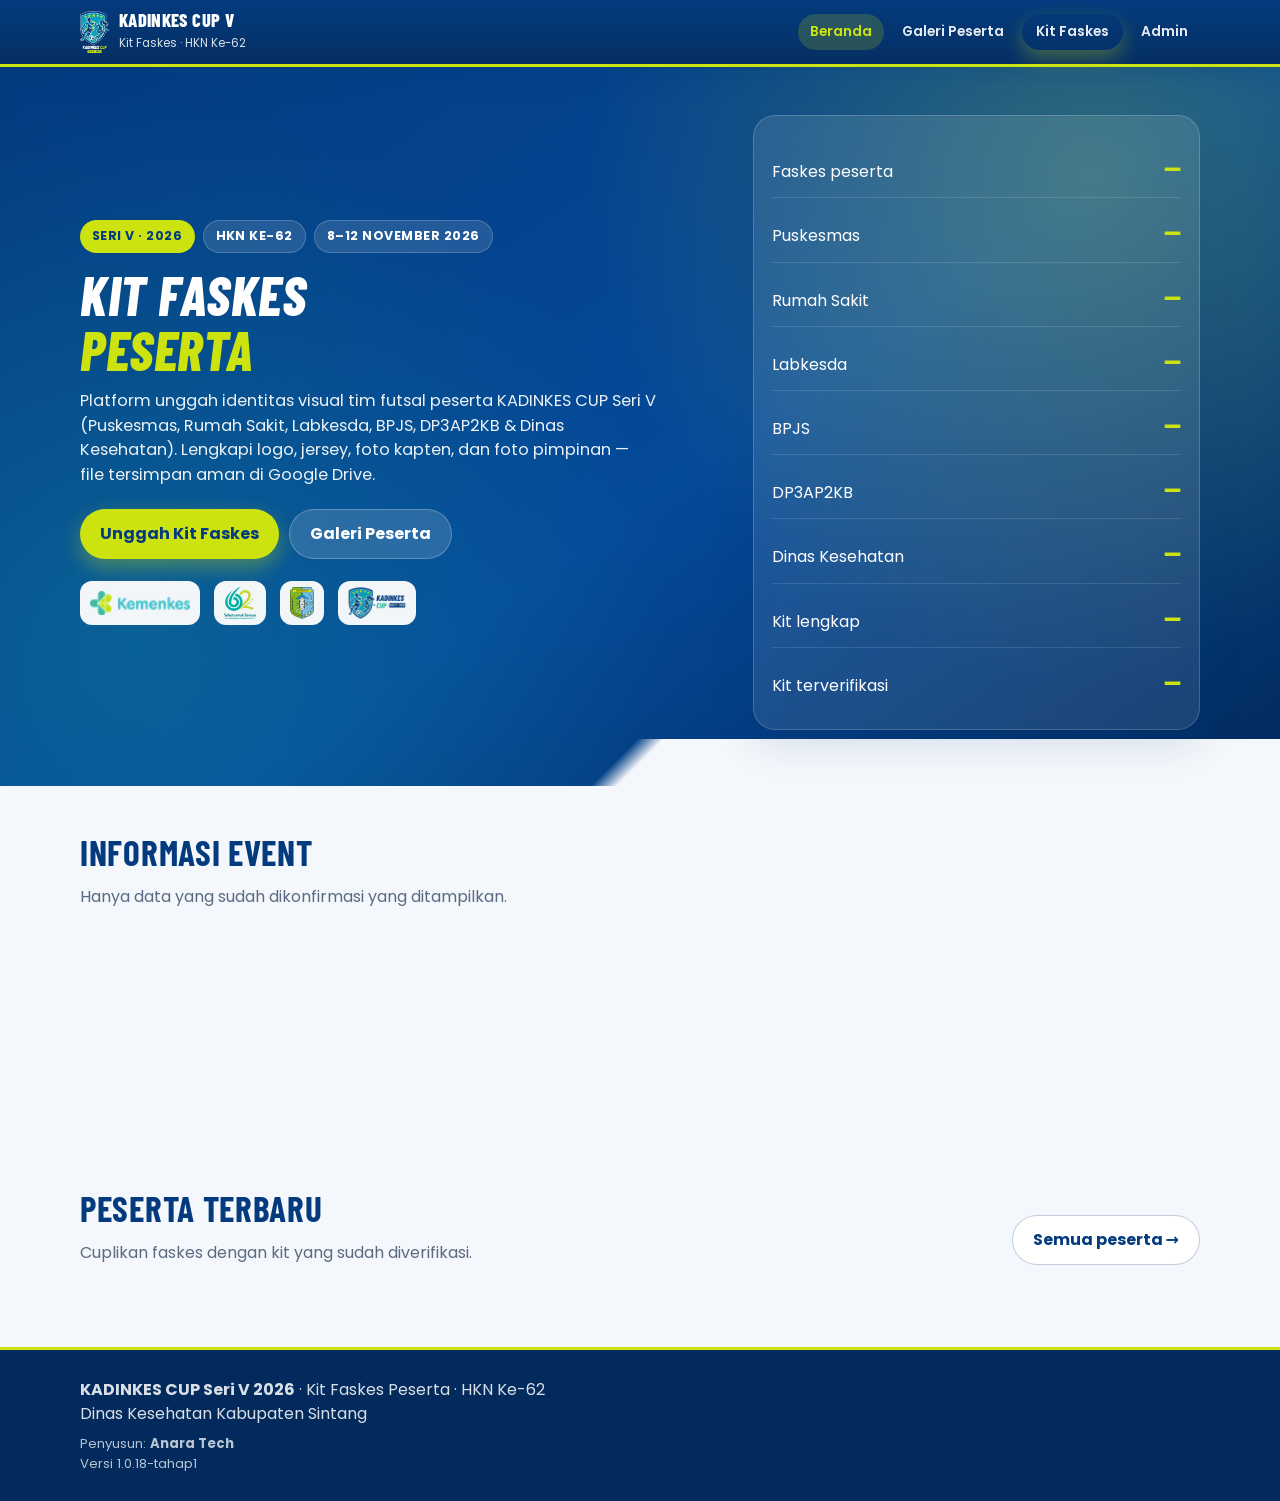
<file: index.html>
<!doctype html>
<html lang="id">
<head>
<meta charset="utf-8">
<meta name="viewport" content="width=device-width,initial-scale=1,viewport-fit=cover">
<meta name="theme-color" content="#033B7E">
<meta http-equiv="Cache-Control" content="no-cache, no-store, must-revalidate">
<meta http-equiv="Pragma" content="no-cache">
<meta http-equiv="Expires" content="0">
<meta name="description" content="Kit Faskes Peserta KADINKES CUP Seri V 2026 — unggah logo, jersey, foto kapten & multi kepala/pimpinan">
<title>Kit Faskes · KADINKES CUP Seri V 2026</title>
<link rel="preconnect" href="https://fonts.googleapis.com">
<link rel="preconnect" href="https://fonts.gstatic.com" crossorigin>
<link href="https://fonts.googleapis.com/css2?family=Barlow+Condensed:ital,wght@0,600;0,800;1,800&family=Poppins:wght@400;500;600;700&display=swap" rel="stylesheet">
<link rel="stylesheet" href="css/app.css?v=1.0.18">
<link rel="icon" href="icons/favicon.png" type="image/png">
<link rel="apple-touch-icon" href="icons/icon-192.png">
<link rel="manifest" href="manifest.webmanifest">
</head>
<body>
<div id="demoBanner" class="demo-banner" hidden>MODE DEMO / CONTOH — data tidak tersimpan ke server. Hubungkan API Apps Script untuk produksi.</div>

<header class="topbar">
  <div class="container topbar-inner">
    <a class="brand" href="#/" data-nav>
      <img src="assets/kc5_sm.png" alt="Logo KADINKES CUP">
      <div class="brand-text">
        <strong>KADINKES CUP V</strong>
        <span>Kit Faskes · HKN Ke-62</span>
      </div>
    </a>
    <button class="menu-toggle" id="menuToggle" type="button" aria-label="Menu">☰</button>
    <nav class="nav-links" id="navLinks">
      <a href="#/" data-nav>Beranda</a>
      <a href="#/galeri" data-nav>Galeri Peserta</a>
      <a href="#/kit" data-nav class="btn btn-primary" style="padding:8px 14px">Kit Faskes</a>
      <a href="admin.html">Admin</a>
    </nav>
  </div>
</header>

<main>
  <!-- BERANDA -->
  <section class="view active" id="view-home">
    <div class="hero">
      <div class="container hero-grid">
        <div>
          <div class="pill-row">
            <span class="pill">Seri V · 2026</span>
            <span class="pill ghost">HKN Ke-62</span>
            <span class="pill ghost" id="pillTanggal">8–12 November 2026</span>
          </div>
          <h1>Kit Faskes<br><em>Peserta</em></h1>
          <p class="lead" id="heroLead">
            Platform unggah identitas visual tim futsal peserta KADINKES CUP Seri V
            (Puskesmas, Rumah Sakit, Labkesda, BPJS, DP3AP2KB &amp; Dinas Kesehatan). Lengkapi logo, jersey, foto kapten,
            dan foto pimpinan — file tersimpan aman di Google Drive.
          </p>
          <div class="hero-actions">
            <a class="btn btn-primary" href="#/kit" data-nav>Unggah Kit Faskes</a>
            <a class="btn btn-secondary" href="#/galeri" data-nav>Galeri Peserta</a>
          </div>
          <div class="logo-strip" aria-label="Logo mitra">
            <img src="assets/kemenkes_sm.png" alt="Kemenkes">
            <img src="assets/hkn62_sm.png" alt="HKN Ke-62 — Sehat untuk Semua">
            <img src="assets/sintang_sm.png" alt="Pemda Sintang">
            <img src="assets/kc5_h_sm.png" alt="KADINKES CUP">
          </div>
        </div>
        <aside class="hero-card reveal in">
          <div class="stat"><span>Faskes peserta</span><b id="statTotal">—</b></div>
          <div class="stat"><span>Puskesmas</span><b id="statPk">—</b></div>
          <div class="stat"><span>Rumah Sakit</span><b id="statRs">—</b></div>
          <div class="stat"><span>Labkesda</span><b id="statLabkesda">—</b></div>
          <div class="stat"><span>BPJS</span><b id="statBpjs">—</b></div>
          <div class="stat"><span>DP3AP2KB</span><b id="statDp3">—</b></div>
          <div class="stat"><span>Dinas Kesehatan</span><b id="statDinkes">—</b></div>
          <div class="stat"><span>Kit lengkap</span><b id="statKit">—</b></div>
          <div class="stat"><span>Kit terverifikasi</span><b id="statOk">—</b></div>
        </aside>
      </div>
    </div>

    <section class="block">
      <div class="container">
        <div class="section-head">
          <h2>Informasi Event</h2>
          <p>Hanya data yang sudah dikonfirmasi yang ditampilkan.</p>
        </div>
        <div class="grid-3 stagger">
          <article class="feature reveal">
            <div class="ico">01</div>
            <h3>Tanggal</h3>
            <p id="infoTanggal"><strong>8–12 November 2026</strong><br>Jadwal pertandingan utama: 8 &amp; 9 November 2026.</p>
          </article>
          <article class="feature reveal">
            <div class="ico">02</div>
            <h3>Peserta</h3>
            <p>Tim futsal dari <strong>Puskesmas</strong>, <strong>Rumah Sakit</strong>, <strong>Labkesda</strong>, <strong>BPJS</strong>, <strong>DP3AP2KB</strong>, dan <strong>Dinas Kesehatan</strong> peserta KADINKES CUP.</p>
          </article>
          <article class="feature reveal">
            <div class="ico">03</div>
            <h3>Isi Kit Faskes</h3>
            <p>Wajib: logo tim, jersey utama, foto kapten, foto kepala/pimpinan (bisa lebih dari satu untuk tim gabungan). Opsional: jersey cadangan.</p>
          </article>
        </div>
      </div>
    </section>

    <section class="block" style="padding-top:0">
      <div class="container">
        <div class="section-head" style="display:flex;justify-content:space-between;align-items:end;gap:12px;flex-wrap:wrap">
          <div>
            <h2>Peserta Terbaru</h2>
            <p>Cuplikan faskes dengan kit yang sudah diverifikasi.</p>
          </div>
          <a class="btn btn-outline" href="#/galeri" data-nav>Semua peserta →</a>
        </div>
        <div class="grid-3 stagger" id="homeTeams"></div>
      </div>
    </section>
  </section>

  <!-- GALERI -->
  <section class="view" id="view-galeri">
    <section class="block">
      <div class="container">
        <div class="section-head">
          <h2>Galeri Peserta</h2>
          <p>Cari faskes dan lihat kelengkapan kit.</p>
        </div>
        <div class="form-card" style="margin-bottom:16px">
          <div class="form-grid">
            <label class="field">Cari nama tim / instansi
              <input type="text" id="qSearch" placeholder="Ketik untuk mencari…">
            </label>
            <label class="field">Jenis instansi
              <select id="qJenis">
                <option value="">Semua</option>
                <option value="Puskesmas">Puskesmas</option>
                <option value="RS">Rumah Sakit</option>
                <option value="Labkesda">Labkesda</option>
                <option value="BPJS">BPJS</option>
                <option value="DP3AP2KB">DP3AP2KB</option>
                <option value="Dinkes">Dinas Kesehatan</option>
              </select>
            </label>
            <label class="field">Kategori tim
              <select id="qKategori">
                <option value="">Semua</option>
                <option value="Putra">Putra</option>
                <option value="Putri">Putri</option>
                <option value="__empty">Belum diisi</option>
              </select>
            </label>
          </div>
        </div>
        <div class="grid-3 stagger" id="galeriTeams"></div>
        <div class="empty" id="galeriEmpty" hidden>Belum ada peserta yang cocok.</div>
      </div>
    </section>
  </section>

  <!-- DETAIL -->
  <section class="view" id="view-detail">
    <section class="block">
      <div class="container" id="detailBox">
        <div class="empty">Memuat detail kit…</div>
      </div>
    </section>
  </section>


  <!-- KIT FORM -->
  <section class="view" id="view-daftar">
    <section class="block">
      <div class="container" style="max-width:min(860px,100%)">
        <div class="section-head">
          <h2>Formulir Kit Faskes</h2>
          <p>Unggah atau perbarui identitas visual tim. Foto dikompres di perangkat Anda sebelum dikirim.</p>
        </div>
        <div class="alert alert-info" id="daftarHint">
          Unggah kit baru, atau buka <strong>Galeri → Edit Kit</strong> untuk memperbarui data selama belum diverifikasi (tanpa data ganda).
        </div>
        <form class="form-card" id="formDaftar" novalidate>
          <input type="hidden" name="teamId" id="teamId" value="">
          <div class="form-grid">
            <label class="field">Jenis instansi *
              <select name="jenisInstansi" required>
                <option value="">— pilih —</option>
                <option value="Puskesmas">Puskesmas</option>
                <option value="RS">Rumah Sakit</option>
                <option value="Labkesda">Labkesda</option>
                <option value="BPJS">BPJS</option>
                <option value="DP3AP2KB">DP3AP2KB</option>
                <option value="Dinkes">Dinas Kesehatan</option>
              </select>
            </label>
            <label class="field">Nama instansi *
              <input type="text" name="namaInstansi" required maxlength="120" placeholder="UPTD Puskesmas / RSUD …">
            </label>
            <label class="field">Nama tim *
              <input type="text" name="namaTim" required maxlength="80" placeholder="Contoh: FC Nakes …">
            </label>
            <label class="field">Kategori tim *
              <select name="kategoriTim" id="kategoriTim" required>
                <option value="">— pilih —</option>
                <option value="Putra">Putra</option>
                <option value="Putri">Putri (Wanita)</option>
              </select>
              <span class="hint">Wajib. Tim putri pilih Putri.</span>
            </label>
            <label class="field">Nama kapten *
              <input type="text" name="namaKapten" required maxlength="80">
            </label>
            <label class="field">Nama kontak / manajer *
              <input type="text" name="kontakNama" required maxlength="80">
            </label>
            <label class="field">Nomor WA kontak *
              <input type="tel" name="kontakWA" required maxlength="20" placeholder="08xxxxxxxxxx">
              <span class="hint">Aktif untuk konfirmasi panitia</span>
            </label>
            <label class="field">Warna jersey utama
              <input type="text" name="warnaJersey" maxlength="60" placeholder="Navy & Lime">
            </label>
            <label class="field full">Catatan (opsional)
              <input type="text" name="catatan" maxlength="200" placeholder="Catatan tambahan — mis. keterangan tim putri, dll.">
              <span class="hint">Bukan pengganti Kategori Tim. Untuk catatan bebas (termasuk info tim putri).</span>
            </label>

            <div class="full kepala-section">
              <div class="kepala-head">
                <strong style="color:var(--navy)">Kepala / Pimpinan (bisa lebih dari satu)</strong>
                <span class="hint" style="display:block;margin-top:4px">Untuk tim gabungan, tambah pimpinan tiap faskes asal. Maksimal 5.</span>
              </div>
              <label class="check-row" style="margin:10px 0 8px">
                <input type="checkbox" name="timGabungan" id="chkTimGabungan" value="1">
                <span>Tim gabungan (lebih dari satu faskes/instansi)</span>
              </label>
              <label class="field full" id="anggotaWrap" hidden>
                Daftar faskes / instansi anggota *
                <textarea name="anggotaFaskes" id="anggotaFaskes" rows="2" maxlength="400" placeholder="Contoh: Puskesmas A, Puskesmas B, RS C"></textarea>
                <span class="hint">Tampil di kartu &amp; detail kit</span>
              </label>
              <div id="kepalaList" class="kepala-list" aria-live="polite"></div>
              <button type="button" class="btn btn-outline" id="btnAddKepala" style="margin-top:8px">+ Tambah Kepala/Pimpinan</button>
            </div>

            <div class="full"><strong style="color:var(--navy)">Unggah aset kit</strong>
              <span style="display:block;color:var(--muted);font-size:.82rem;font-weight:500">JPG/PNG/WebP · dikompres otomatis (maks ±1600px). Saat memperbarui, kosongkan file yang tidak diubah.</span>
            </div>

            <div class="upload" data-upload="fotoKapten">
              <img class="preview" alt="Preview kapten">
              <div class="lbl">📷 Foto Kapten *</div>
              <div class="name"></div>
              <input type="file" accept="image/jpeg,image/png,image/webp">
              <div class="progress"><i></i></div>
            </div>
            <div class="upload" data-upload="logo">
              <img class="preview" alt="Preview logo">
              <div class="lbl">🛡️ Logo Tim * (PNG transparan boleh)</div>
              <div class="name"></div>
              <input type="file" accept="image/jpeg,image/png,image/webp">
              <div class="progress"><i></i></div>
            </div>
            <div class="upload" data-upload="jerseyUtama">
              <img class="preview" alt="Preview jersey">
              <div class="lbl">👕 Foto / Desain Jersey Utama *</div>
              <div class="name"></div>
              <input type="file" accept="image/jpeg,image/png,image/webp">
              <div class="progress"><i></i></div>
            </div>
            <div class="upload" data-upload="jerseyCadangan">
              <img class="preview" alt="Preview jersey cadangan">
              <div class="lbl">👕 Jersey Cadangan (opsional)</div>
              <div class="name"></div>
              <input type="file" accept="image/jpeg,image/png,image/webp">
              <div class="progress"><i></i></div>
            </div>

          </div>

          <div id="formMsg" hidden></div>
          <div class="form-actions">
            <button type="submit" class="btn btn-navy" id="btnSubmit">Kirim Kit Faskes</button>
            <button type="reset" class="btn btn-outline" id="btnReset">Reset</button>
          </div>
        </form>
      </div>
    </section>
  </section>
</main>

<footer class="footer">
  <div class="container">
    <strong>KADINKES CUP Seri V 2026</strong> · Kit Faskes Peserta · HKN Ke-62<br>
    Dinas Kesehatan Kabupaten Sintang
    <div class="credits">
      Penyusun: <strong>Anara Tech</strong><br>
      Versi <span id="versiLabel">1.0.18</span>
    </div>
  </div>
</footer>

<script src="js/config.js?v=1.0.18"></script>
<script src="js/demo-data.js?v=1.0.17"></script>
<script src="js/api.js?v=1.0.17"></script>
<script src="js/lightbox.js?v=1.0.17"></script>
<script src="js/app.js?v=1.0.17"></script>
</body>
</html>
</file>
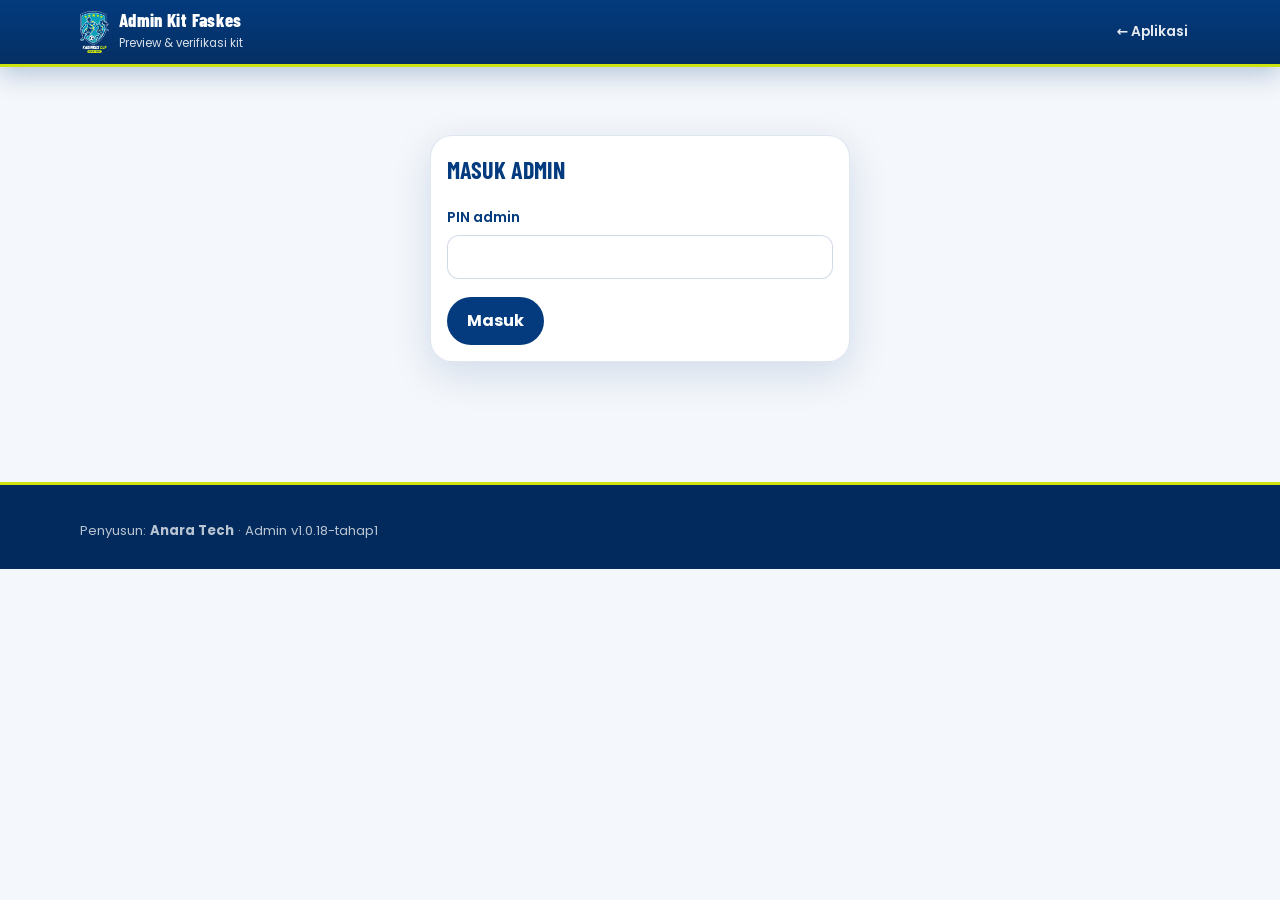
<file: admin.html>
<!doctype html>
<html lang="id">
<head>
<meta charset="utf-8">
<meta name="viewport" content="width=device-width,initial-scale=1,viewport-fit=cover">
<meta name="theme-color" content="#033B7E">
<meta http-equiv="Cache-Control" content="no-cache, no-store, must-revalidate">
<meta http-equiv="Pragma" content="no-cache">
<meta http-equiv="Expires" content="0">
<title>Admin Kit · KADINKES CUP V</title>
<link rel="preconnect" href="https://fonts.googleapis.com">
<link rel="preconnect" href="https://fonts.gstatic.com" crossorigin>
<link href="https://fonts.googleapis.com/css2?family=Barlow+Condensed:ital,wght@0,600;0,800;1,800&family=Poppins:wght@400;500;600;700&display=swap" rel="stylesheet">
<link rel="stylesheet" href="css/app.css?v=1.0.18">
<link rel="icon" href="icons/favicon.png" type="image/png">
</head>
<body>
<div id="demoBanner" class="demo-banner" hidden>MODE DEMO ADMIN — PIN: 1234 atau demo</div>
<header class="topbar">
  <div class="container topbar-inner">
    <a class="brand" href="index.html">
      <img src="assets/kc5_sm.png" alt="KC5">
      <div class="brand-text">
        <strong>Admin Kit Faskes</strong>
        <span>Preview &amp; verifikasi kit</span>
      </div>
    </a>
    <nav class="nav-links" style="display:flex">
      <a href="index.html">← Aplikasi</a>
      <button type="button" class="linkish" id="btnLogout" hidden>Keluar</button>
    </nav>
  </div>
</header>

<main class="admin-wrap">
  <div class="container" style="max-width:1100px">
    <section id="loginBox" class="form-card" style="max-width:420px;margin:40px auto">
      <h2 style="margin-top:0;color:var(--navy);font-family:var(--display);text-transform:uppercase">Masuk Admin</h2>
      <label class="field">PIN admin
        <input type="password" id="pinInput" maxlength="32" autocomplete="current-password">
      </label>
      <div id="loginMsg" hidden style="margin-top:10px"></div>
      <div class="form-actions">
        <button type="button" class="btn btn-navy" id="btnLogin">Masuk</button>
      </div>
    </section>

    <section id="adminPanel" hidden>
      <div class="section-head" style="display:flex;justify-content:space-between;gap:12px;flex-wrap:wrap;align-items:end">
        <div>
          <h2>Verifikasi Kit Faskes</h2>
          <p>Preview unggahan, unduh file, verifikasi / tolak / hapus (arsip).</p>
        </div>
        <div style="display:flex;gap:8px;flex-wrap:wrap">
          <button type="button" class="btn btn-outline" id="btnRefresh">Muat ulang</button>
          <button type="button" class="btn btn-outline" id="btnZipAll" title="ZIP semua tim yang tampil di filter">Unduh semua (ZIP)</button>
          <button type="button" class="btn btn-navy" id="btnPdfMajalah" title="Unduh PDF majalah Putra/Putri">Unduh PDF Majalah</button>
          <button type="button" class="btn btn-primary" id="btnExport">Ekspor CSV</button>
        </div>
      </div>
      <div class="admin-tabs" role="tablist" style="display:flex;gap:8px;flex-wrap:wrap;margin-bottom:12px">
        <button type="button" class="btn btn-navy" id="tabAktif" data-admin-tab="aktif" aria-selected="true">Tim Aktif</button>
        <button type="button" class="btn btn-outline" id="tabArsip" data-admin-tab="arsip" aria-selected="false">Arsip</button>
        <button type="button" class="btn btn-outline" id="tabKontrol" data-admin-tab="kontrol" aria-selected="false">Kontrol Jadwal</button>
      </div>
      <div class="form-card" id="adminFilters" style="margin-bottom:14px">
        <div class="form-grid">
          <label class="field">Cari
            <input type="text" id="fSearch" placeholder="Nama tim / instansi / kapten">
          </label>
          <label class="field">Jenis instansi
            <select id="fJenis">
              <option value="">Semua</option>
              <option value="Puskesmas">Puskesmas</option>
              <option value="RS">Rumah Sakit</option>
              <option value="Labkesda">Labkesda</option>
              <option value="BPJS">BPJS</option>
              <option value="DP3AP2KB">DP3AP2KB</option>
              <option value="Dinkes">Dinas Kesehatan</option>
            </select>
          </label>
          <label class="field">Status verifikasi
            <select id="fStatus">
              <option value="">Semua</option>
              <option value="pending">Menunggu</option>
              <option value="verified">Terverifikasi</option>
              <option value="rejected">Ditolak</option>
            </select>
          </label>
          <label class="field">Kelengkapan kit
            <select id="fKit">
              <option value="">Semua</option>
              <option value="lengkap">Kit lengkap</option>
              <option value="belum">Belum lengkap</option>
            </select>
          </label>
          <label class="field">Kategori tim
            <select id="fKategori">
              <option value="">Semua</option>
              <option value="Putra">Putra</option>
              <option value="Putri">Putri</option>
              <option value="__empty">Belum diisi</option>
            </select>
          </label>
        </div>
      </div>
      <div id="adminMsg" hidden></div>
      <div id="adminList" class="admin-list" aria-live="polite"></div>
      <div id="arsipList" class="admin-list" hidden aria-live="polite"></div>
      <!-- adminRows: kompatibilitas jika admin.js lama (cache) masih mencari #adminRows -->
      <div id="adminRows" hidden aria-hidden="true"></div>

      <section id="kontrolPanel" hidden>
        <div class="section-head">
          <h2>Kontrol Kit Sesuai Jadwal</h2>
          <p>Membandingkan tim pada jadwal yang disetujui dengan kit yang sudah masuk. Hanya baca: tidak mengubah, memverifikasi, menghapus, atau mengirim pesan. Putra dan Putri dipisah.</p>
        </div>
        <div class="form-card" style="margin-bottom:14px">
          <div class="form-grid">
            <label class="field">Cari
              <input type="search" id="kSearch" placeholder="Nama jadwal atau kit" autocomplete="off">
            </label>
            <label class="field">Kategori
              <select id="kGender">
                <option value="">Semua</option>
                <option value="Putra">Putra</option>
                <option value="Putri">Putri</option>
              </select>
            </label>
            <label class="field">Status kontrol
              <select id="kStatus">
                <option value="">Semua</option>
                <option value="belum-input">Belum input</option>
                <option value="sudah-input">Sudah input</option>
                <option value="belum-lengkap">Belum lengkap</option>
                <option value="lengkap">Lengkap</option>
                <option value="perlu-dicocokkan">Perlu dicocokkan</option>
                <option value="duplikat">Duplikat</option>
                <option value="verified">Verifikasi: terverifikasi</option>
                <option value="pending">Verifikasi: menunggu</option>
                <option value="rejected">Verifikasi: ditolak</option>
              </select>
            </label>
          </div>
        </div>
        <div class="kontrol-actions">
          <button type="button" class="btn btn-navy" id="btnLaporanPdf">Unduh PDF Laporan Kelengkapan Faskes</button>
          <button type="button" class="btn btn-outline" id="btnLaporanPdfFilter" hidden>Unduh PDF sesuai filter</button>
          <button type="button" class="btn btn-outline" id="btnKontrolCsv">Unduh CSV</button>
        </div>
        <p class="kontrol-meta">PDF utama dan CSV memakai seluruh roster sehingga tim yang belum input tidak tersembunyi. Filter hanya menyaring tabel. Laporan ini terpisah dari PDF Majalah.</p>
        <div id="kontrolMsg" hidden></div>
        <div id="kontrolBody" aria-live="polite"></div>
      </section>
    </section>
  </div>
</main>

<!-- Preview drawer/modal -->
<div id="previewModal" class="admin-modal" hidden>
  <div class="admin-modal-backdrop" data-close-preview></div>
  <div class="admin-modal-panel" role="dialog" aria-modal="true" aria-labelledby="previewTitle">
    <header class="admin-modal-head">
      <div>
        <h2 id="previewTitle">Preview Kit</h2>
        <div id="previewSub" class="admin-modal-sub"></div>
      </div>
      <button type="button" class="btn btn-outline" data-close-preview>Tutup</button>
    </header>
    <div id="previewBody" class="admin-modal-body"></div>
    <footer class="admin-modal-foot">
      <label class="field" style="flex:1;min-width:180px;margin:0">Catatan ke faskes (opsional)
        <input type="text" id="previewNote" maxlength="500" placeholder="Contoh: logo kurang jelas, unggah ulang">
      </label>
      <div class="admin-modal-actions">
        <button type="button" class="btn btn-primary" id="btnPreviewVerify">Verifikasi</button>
        <button type="button" class="btn btn-danger" id="btnPreviewReject">Tolak</button>
        <button type="button" class="btn btn-outline" id="btnPreviewPending">Tunda</button>
        <button type="button" class="btn btn-outline" id="btnPreviewEdit">Edit</button>
        <button type="button" class="btn btn-navy" id="btnPreviewZip">Unduh Semua Kit (ZIP)</button>
        <button type="button" class="btn btn-danger" id="btnPreviewHapus">Hapus</button>
      </div>
    </footer>
  </div>
</div>

<!-- Hapus confirm modal -->
<div id="hapusModal" class="admin-modal" hidden>
  <div class="admin-modal-backdrop" data-close-hapus></div>
  <div class="admin-modal-panel" role="dialog" aria-modal="true" aria-labelledby="hapusTitle" style="max-width:520px">
    <header class="admin-modal-head">
      <div>
        <h2 id="hapusTitle" style="color:var(--danger)">Hapus Tim?</h2>
        <div class="admin-modal-sub">Tim dipindah ke Arsip. Folder Drive masuk tempat sampah (±30 hari bisa dipulihkan). Tidak dihapus permanen.</div>
      </div>
      <button type="button" class="btn btn-outline" data-close-hapus>Batal</button>
    </header>
    <div class="admin-modal-body">
      <div class="alert alert-warn" id="hapusWarn">
        Ketik <strong>nama tim</strong> persis dan masukkan <strong>PIN admin</strong> untuk mengonfirmasi.
      </div>
      <p style="margin:0 0 10px">Nama tim yang harus diketik:</p>
      <p style="margin:0 0 14px;font-weight:800;color:var(--navy);font-size:1.05rem" id="hapusNamaTarget">—</p>
      <label class="field">Ketik nama tim *
        <input type="text" id="hapusNamaInput" maxlength="120" autocomplete="off" placeholder="Salin nama tim di atas">
      </label>
      <label class="field" style="margin-top:10px">PIN admin *
        <input type="password" id="hapusPinInput" maxlength="32" autocomplete="current-password">
      </label>
      <div id="hapusMsg" hidden style="margin-top:10px"></div>
    </div>
    <footer class="admin-modal-foot">
      <div class="admin-modal-actions">
        <button type="button" class="btn btn-outline" data-close-hapus>Batal</button>
        <button type="button" class="btn btn-danger" id="btnHapusConfirm">Ya, Hapus ke Arsip</button>
      </div>
    </footer>
  </div>
</div>


<!-- Admin Edit modal -->
<div id="editModal" class="admin-modal" hidden>
  <div class="admin-modal-backdrop" data-close-edit></div>
  <div class="admin-modal-panel admin-edit-panel" role="dialog" aria-modal="true" aria-labelledby="editTitle">
    <header class="admin-modal-head">
      <div>
        <h2 id="editTitle">Edit Kit</h2>
        <div id="editSub" class="admin-modal-sub">Perbarui data &amp; gambar. Tim terverifikasi tetap bisa diedit admin (status tidak berubah kecuali Anda ubah).</div>
      </div>
      <button type="button" class="btn btn-outline" data-close-edit>Tutup</button>
    </header>
    <div class="admin-modal-body">
      <form id="formAdminEdit" novalidate>
        <input type="hidden" id="aeId" value="">
        <div class="form-grid ae-grid">
          <label class="field">Jenis instansi *
            <select id="aeJenis" required>
              <option value="">— pilih —</option>
              <option value="Puskesmas">Puskesmas</option>
              <option value="RS">Rumah Sakit</option>
              <option value="Labkesda">Labkesda</option>
              <option value="BPJS">BPJS</option>
              <option value="DP3AP2KB">DP3AP2KB</option>
              <option value="Dinkes">Dinas Kesehatan</option>
            </select>
          </label>
          <label class="field">Nama instansi *
            <input type="text" id="aeNamaInstansi" required maxlength="120">
          </label>
          <label class="field">Nama tim *
            <input type="text" id="aeNamaTim" required maxlength="80">
          </label>
          <label class="field">Kategori tim *
            <select id="aeKategori" required>
              <option value="">— pilih —</option>
              <option value="Putra">Putra</option>
              <option value="Putri">Putri (Wanita)</option>
            </select>
          </label>
          <label class="field">Nama kapten *
            <input type="text" id="aeNamaKapten" required maxlength="80">
          </label>
          <label class="field">Warna jersey
            <input type="text" id="aeWarna" maxlength="60">
          </label>
          <label class="field">Nama kontak / manajer *
            <input type="text" id="aeKontakNama" required maxlength="80">
          </label>
          <label class="field">Nomor WA kontak *
            <input type="tel" id="aeKontakWA" required maxlength="20" placeholder="08xxxxxxxxxx">
          </label>
          <label class="field">Status kit
            <select id="aeStatus">
              <option value="pending">Menunggu</option>
              <option value="verified">Terverifikasi</option>
              <option value="rejected">Ditolak</option>
            </select>
            <span class="hint">Kosongkan perubahan = biarkan nilai terpilih. Default = status saat ini.</span>
          </label>
          <label class="field full">Catatan (publik/opsional)
            <input type="text" id="aeCatatan" maxlength="200">
          </label>
          <label class="field full">Catatan admin (internal)
            <input type="text" id="aeCatatanAdmin" maxlength="500" placeholder="Hanya terlihat di admin">
          </label>

          <div class="full kepala-section">
            <div class="kepala-head">
              <strong style="color:var(--navy)">Kepala / Pimpinan</strong>
              <span class="hint" style="display:block;margin-top:4px">Maksimal 5. Bisa tambah/hapus.</span>
            </div>
            <label class="check-row" style="margin:10px 0 8px">
              <input type="checkbox" id="aeTimGabungan" value="1">
              <span>Tim gabungan</span>
            </label>
            <label class="field full" id="aeAnggotaWrap" hidden>
              Daftar faskes / instansi anggota *
              <textarea id="aeAnggotaFaskes" rows="2" maxlength="400"></textarea>
            </label>
            <div id="aeKepalaList" class="kepala-list" aria-live="polite"></div>
            <button type="button" class="btn btn-outline" id="aeBtnAddKepala" style="margin-top:8px">+ Tambah Kepala/Pimpinan</button>
          </div>

          <div class="full"><strong style="color:var(--navy)">Gambar kit</strong>
            <span class="hint" style="display:block">Thumbnail saat ini · Ganti = pilih file baru (dikompres) · Hapus gambar untuk opsional</span>
          </div>
          <div class="ae-img-grid full" id="aeImgGrid">
            <!-- filled by JS: logo, kapten, jerseyUtama, jerseyCadangan + kepala -->
          </div>

          <label class="field">PIN admin *
            <input type="password" id="aePin" maxlength="32" autocomplete="current-password" required>
          </label>
        </div>
      </form>
      <div id="editMsg" hidden style="margin-top:12px"></div>
    </div>
    <footer class="admin-modal-foot">
      <div class="admin-modal-actions">
        <button type="button" class="btn btn-outline" data-close-edit>Batal</button>
        <button type="button" class="btn btn-primary" id="btnEditSave">Simpan perubahan</button>
      </div>
    </footer>
  </div>
</div>


<!-- PDF Majalah options -->
<div id="pdfModal" class="admin-modal" hidden>
  <div class="admin-modal-backdrop" data-close-pdf></div>
  <div class="admin-modal-panel" role="dialog" aria-modal="true" aria-labelledby="pdfTitle" style="max-width:520px">
    <header class="admin-modal-head">
      <div>
        <h2 id="pdfTitle">Unduh PDF Majalah</h2>
        <div class="admin-modal-sub">Layout A4 bergaya majalah — terpisah Putra &amp; Putri. Penyusun: Anara Tech.</div>
      </div>
      <button type="button" class="btn btn-outline" data-close-pdf>Tutup</button>
    </header>
    <div class="admin-modal-body">
      <label class="field">Kategori
        <select id="pdfKategori">
          <option value="Semua">Semua (Putra + Putri)</option>
          <option value="Putra">Putra saja</option>
          <option value="Putri">Putri saja</option>
        </select>
      </label>
      <label class="field" style="margin-top:10px">Status
        <select id="pdfStatus">
          <option value="aktif">Semua status aktif</option>
          <option value="verified">Terverifikasi saja</option>
        </select>
      </label>
      <label class="check-row" style="margin-top:12px">
        <input type="checkbox" id="pdfKontak">
        <span>Sertakan kontak (internal) — nama &amp; WA</span>
      </label>
      <div class="alert alert-warn" style="margin-top:12px">
        Nomor WA/kontak tidak disertakan secara default. Centang opsi di atas hanya untuk keperluan internal.
      </div>
      <div id="pdfProgressWrap" hidden style="margin-top:14px">
        <div style="display:flex;justify-content:space-between;gap:8px;font-size:.82rem;color:var(--muted);margin-bottom:6px">
          <span id="pdfProgressLabel">Menyiapkan…</span>
          <span id="pdfProgressPct">0%</span>
        </div>
        <div class="pdf-progress"><i id="pdfProgressBar"></i></div>
      </div>
      <div id="pdfMsg" hidden style="margin-top:10px"></div>
    </div>
    <footer class="admin-modal-foot">
      <div class="admin-modal-actions">
        <button type="button" class="btn btn-outline" data-close-pdf>Batal</button>
        <button type="button" class="btn btn-navy" id="btnPdfGo">Buat PDF</button>
      </div>
    </footer>
  </div>
</div>

<!-- Lightbox -->
<div id="lightbox" class="lightbox" hidden>
  <button type="button" class="lightbox-close" id="lightboxClose" aria-label="Tutup">×</button>
  <img id="lightboxImg" alt="Preview besar">
  <div class="lightbox-actions">
    <a id="lightboxDrive" class="btn btn-outline" target="_blank" rel="noopener">Buka di Drive</a>
    <button type="button" class="btn btn-navy" id="lightboxDl">Unduh</button>
  </div>
</div>

<footer class="footer">
  <div class="container credits">
    Penyusun: <strong>Anara Tech</strong> · Admin v<span id="adminVersi">1.0.18</span>
  </div>
</footer>

<script src="js/config.js?v=1.0.18"></script>
<script src="js/demo-data.js?v=1.0.18"></script>
<script src="js/api.js?v=1.0.18"></script>
<script src="assets/vendor/jszip.min.js?v=1.0.17"></script>
<script src="assets/vendor/jspdf.umd.min.js?v=1.0.17"></script>
<script src="js/magazine-pdf.js?v=1.0.17"></script>
<script src="js/schedule-roster.js?v=1.0.18"></script>
<script src="js/kit-kontrol.js?v=1.0.18"></script>
<script src="js/laporan-kelengkapan-pdf.js?v=1.0.18"></script>
<script src="js/admin.js?v=1.0.18"></script>
</body>
</html>
</file>
<file: css/app.css>
/* KADINKES CUP Seri V — Futsal Tim App
   Palet: navy #033B7E · lime #CCE310 · teal #1AA6A0 */
:root {
  --navy: #033B7E;
  --navy-2: #052f63;
  --navy-deep: #022a5c;
  --lime: #CCE310;
  --lime-2: #b8cd0e;
  --teal: #1AA6A0;
  --teal-hkn: #02B7A5;
  --white: #ffffff;
  --fog: #f4f7fb;
  --ink: #0f1b2d;
  --muted: #5b6b82;
  --line: rgba(3, 59, 126, 0.12);
  --card: #ffffff;
  --danger: #d64545;
  --ok: #1a9f6a;
  --warn: #d4a017;
  --radius: 18px;
  --shadow: 0 12px 40px rgba(3, 59, 126, 0.14);
  --font: 'Poppins', system-ui, -apple-system, Segoe UI, Roboto, sans-serif;
  --display: 'Barlow Condensed', 'Poppins', sans-serif;
  --safe-b: env(safe-area-inset-bottom, 0px);
  --nav-h: 64px;
}
*, *::before, *::after { box-sizing: border-box; }
html {
  scroll-behavior: smooth;
  max-width: 100%;
  overflow-x: clip;
}
body {
  margin: 0;
  font-family: var(--font);
  color: var(--ink);
  background: var(--fog);
  line-height: 1.5;
  -webkit-font-smoothing: antialiased;
  max-width: 100%;
  overflow-x: clip;
  width: 100%;
}
img { max-width: 100%; height: auto; display: block; }
a { color: var(--teal); text-decoration: none; }
button, input, select, textarea { font: inherit; max-width: 100%; }
.container {
  width: min(1120px, calc(100% - 24px));
  max-width: 100%;
  margin: 0 auto;
  padding-left: 0;
  padding-right: 0;
}
.container > * { max-width: 100%; }
main, .view, section.block { max-width: 100%; overflow-x: clip; }

/* Top bar */
.topbar {
  position: sticky; top: 0; z-index: 50;
  background: linear-gradient(180deg, var(--navy) 0%, var(--navy-2) 100%);
  color: var(--white);
  border-bottom: 3px solid var(--lime);
  box-shadow: 0 8px 24px rgba(3,59,126,.25);
}
.topbar-inner {
  display: flex; align-items: center; gap: 12px;
  padding: 10px 0; min-height: 64px;
}
.brand {
  display: flex; align-items: center; gap: 10px; flex: 1; min-width: 0;
  color: inherit; text-decoration: none;
}
.brand img { height: 42px; width: auto; }
.brand-text { min-width: 0; }
.brand-text strong {
  display: block; font-family: var(--display); font-size: 1.15rem;
  letter-spacing: .02em; font-weight: 800; line-height: 1.1;
  white-space: nowrap; overflow: hidden; text-overflow: ellipsis;
}
.brand-text span { font-size: .72rem; opacity: .85; }
.nav-links { display: flex; gap: 6px; flex-wrap: wrap; }
.nav-links a, .nav-links button.linkish {
  color: var(--white); background: transparent; border: 0;
  padding: 8px 12px; border-radius: 999px; cursor: pointer;
  font-weight: 600; font-size: .86rem; opacity: .9;
}
.nav-links a:hover, .nav-links a.active, .nav-links button.linkish:hover {
  background: rgba(204,227,16,.18); color: var(--lime); opacity: 1;
}
.menu-toggle {
  display: none; background: rgba(255,255,255,.1); border: 1px solid rgba(255,255,255,.2);
  color: #fff; border-radius: 12px; padding: 8px 12px; cursor: pointer;
}

/* Hero */
.hero {
  position: relative; overflow: hidden;
  background:
    radial-gradient(circle at 85% 15%, rgba(204,227,16,.22), transparent 40%),
    radial-gradient(circle at 10% 80%, rgba(26,166,160,.28), transparent 42%),
    linear-gradient(145deg, var(--navy) 0%, #044a9a 55%, var(--navy-deep) 100%);
  color: var(--white);
  padding: 48px 0 56px;
}
.hero::after {
  content: ''; position: absolute; left: 0; right: 0; bottom: -1px; height: 48px;
  background: linear-gradient(135deg, transparent 48%, var(--fog) 50%);
}
.hero-grid {
  display: grid; grid-template-columns: minmax(0, 1.3fr) minmax(0, .9fr); gap: 28px; align-items: center;
  position: relative; z-index: 1;
  max-width: 100%;
}
.pill-row { display: flex; flex-wrap: wrap; gap: 8px; margin-bottom: 14px; }
.pill {
  display: inline-flex; align-items: center; gap: 6px;
  background: var(--lime); color: var(--navy); font-weight: 700;
  font-size: .78rem; padding: 6px 12px; border-radius: 999px;
  text-transform: uppercase; letter-spacing: .04em;
}
.pill.ghost { background: rgba(255,255,255,.12); color: #fff; border: 1px solid rgba(255,255,255,.2); }
.hero h1 {
  font-family: var(--display); font-weight: 800; font-style: italic;
  font-size: clamp(2rem, 5vw, 3.4rem); line-height: 1.02; margin: 0 0 12px;
  text-transform: uppercase; letter-spacing: .01em;
}
.hero h1 em { color: var(--lime); font-style: italic; }
.hero p.lead { font-size: 1.02rem; opacity: .92; max-width: 36rem; margin: 0 0 22px; }
.hero-actions { display: flex; flex-wrap: wrap; gap: 10px; }
.hero-card {
  background: rgba(255,255,255,.1); backdrop-filter: blur(10px);
  border: 1px solid rgba(255,255,255,.18); border-radius: 22px;
  padding: 18px; box-shadow: var(--shadow);
}
.hero-card .stat {
  display: flex; justify-content: space-between; align-items: baseline;
  padding: 10px 0; border-bottom: 1px solid rgba(255,255,255,.12);
}
.hero-card .stat:last-child { border-bottom: 0; }
.hero-card .stat b { font-family: var(--display); font-size: 1.8rem; color: var(--lime); }
.logo-strip {
  display: flex; gap: 14px; align-items: center; justify-content: flex-start;
  margin-top: 22px; flex-wrap: wrap; opacity: .95;
}
.logo-strip img {
  height: 44px; width: auto; max-width: 120px;
  object-fit: contain; object-position: center;
  background: #fff; border-radius: 12px; padding: 6px 10px;
  box-sizing: border-box;
}

/* Buttons */
.btn {
  display: inline-flex; align-items: center; justify-content: center; gap: 8px;
  border: 0; border-radius: 999px; padding: 12px 20px; font-weight: 700;
  cursor: pointer; transition: transform .15s ease, box-shadow .15s ease, opacity .15s;
  text-decoration: none; position: relative;
}
.btn:active { transform: scale(.98); }
.btn-primary { background: var(--lime); color: var(--navy); box-shadow: 0 8px 20px rgba(204,227,16,.35); }
.btn-primary:hover { background: var(--lime-2); }
.btn-secondary { background: rgba(255,255,255,.14); color: #fff; border: 1px solid rgba(255,255,255,.25); }
.btn-navy { background: var(--navy); color: #fff; }
.btn-navy:hover { background: #044a9a; }
.btn-outline {
  background: #fff; color: var(--navy); border: 1.5px solid rgba(3,59,126,.25);
}
.btn-outline:hover { border-color: var(--navy); }
.btn-danger { background: var(--danger); color: #fff; }
.btn:disabled, .btn.is-busy { opacity: .7; cursor: wait; }
.btn-spin {
  width: 14px; height: 14px; border-radius: 50%;
  border: 2px solid currentColor; border-right-color: transparent;
  animation: spin .7s linear infinite; flex: 0 0 auto;
}
@keyframes spin { to { transform: rotate(360deg); } }

/* Sections */
section.block { padding: 40px 0; }
.section-head { margin-bottom: 22px; }
.section-head h2 {
  font-family: var(--display); font-size: clamp(1.6rem, 3vw, 2.2rem);
  margin: 0 0 6px; color: var(--navy); text-transform: uppercase; letter-spacing: .02em;
}
.section-head p { margin: 0; color: var(--muted); }

/* Cards / grid */
.grid-3 { display: grid; grid-template-columns: repeat(3, minmax(0, 1fr)); gap: 16px; }
.grid-2 { display: grid; grid-template-columns: repeat(2, minmax(0, 1fr)); gap: 16px; }
.card {
  background: var(--card); border-radius: var(--radius); box-shadow: var(--shadow);
  border: 1px solid var(--line); overflow: hidden;
  transition: transform .25s ease, box-shadow .25s ease;
  min-width: 0; max-width: 100%;
}
.card:hover { transform: translateY(-3px); box-shadow: 0 16px 44px rgba(3,59,126,.18); }
.team-card .cover {
  height: 120px; background:
    linear-gradient(135deg, var(--navy), var(--teal));
  position: relative; display: flex; align-items: flex-end; padding: 12px;
}
.team-card .logo-badge {
  position: absolute; left: 14px; bottom: -30px;
  width: 88px; height: 88px;
  border-radius: 20px;
  background: #fff;
  border: 3px solid #fff;
  box-shadow: var(--shadow);
  display: flex; align-items: center; justify-content: center;
  padding: 12px;
  overflow: hidden;
  box-sizing: border-box;
}
.team-card .logo-badge img,
.team-card .logo {
  width: 100%; height: 100%;
  max-width: 100%; max-height: 100%;
  object-fit: contain; object-position: center;
  display: block;
  background: transparent; border: 0; padding: 0; margin: 0;
  box-shadow: none; border-radius: 0;
  position: static;
}
.team-card .body { padding: 40px 16px 16px; }
.team-card h3 { margin: 0 0 4px; font-size: 1.05rem; color: var(--navy); }
.team-card .meta { color: var(--muted); font-size: .86rem; margin-bottom: 10px; }
.badge {
  display: inline-flex; align-items: center; gap: 4px;
  font-size: .72rem; font-weight: 700; padding: 4px 10px; border-radius: 999px;
  text-transform: uppercase; letter-spacing: .03em;
}
.badge-ok { background: rgba(26,159,106,.12); color: var(--ok); }
.badge-pending { background: rgba(212,160,23,.15); color: #9a7408; }
.badge-rs { background: rgba(26,166,160,.14); color: var(--teal); }
.badge-pk { background: rgba(3,59,126,.1); color: var(--navy); }
.badge-demo { background: rgba(214,69,69,.12); color: var(--danger); }
.team-mini {
  display: grid; grid-template-columns: 1fr 1fr; gap: 8px; margin-top: 12px;
}
.team-mini figure {
  margin: 0; background: var(--fog); border-radius: 12px; overflow: hidden;
  aspect-ratio: 1; display: flex; align-items: center; justify-content: center;
  border: 1px dashed var(--line); position: relative;
}
.team-mini img { width: 100%; height: 100%; object-fit: cover; }
.team-mini figcaption {
  position: absolute; left: 0; right: 0; bottom: 0;
  background: linear-gradient(transparent, rgba(0,0,0,.65));
  color: #fff; font-size: .68rem; font-weight: 600; padding: 12px 8px 6px;
}
.ph {
  color: var(--muted); font-size: .75rem; font-weight: 600; text-align: center; padding: 8px;
}

/* Reveal animation */
.reveal { opacity: 0; transform: translateY(18px); transition: opacity .55s ease, transform .55s ease; }
.reveal.in { opacity: 1; transform: none; }
.stagger > *:nth-child(1) { transition-delay: .05s; }
.stagger > *:nth-child(2) { transition-delay: .12s; }
.stagger > *:nth-child(3) { transition-delay: .18s; }
.stagger > *:nth-child(4) { transition-delay: .24s; }
.stagger > *:nth-child(5) { transition-delay: .3s; }
.stagger > *:nth-child(6) { transition-delay: .36s; }

/* Info / features */
.feature {
  padding: 18px; border-radius: var(--radius); background: #fff;
  border: 1px solid var(--line); box-shadow: var(--shadow); height: 100%;
}
.feature .ico {
  width: 42px; height: 42px; border-radius: 14px;
  background: linear-gradient(135deg, var(--lime), #e8f56a);
  color: var(--navy); display: grid; place-items: center;
  font-weight: 800; margin-bottom: 12px; font-family: var(--display); font-size: 1.2rem;
}
.feature h3 { margin: 0 0 6px; color: var(--navy); font-size: 1.05rem; }
.feature p { margin: 0; color: var(--muted); font-size: .92rem; }

/* Forms */
.form-card {
  background: #fff; border-radius: 22px; border: 1px solid var(--line);
  box-shadow: var(--shadow); padding: 16px;
  width: 100%; max-width: 100%;
  overflow-x: clip;
}
.form-grid {
  display: grid; grid-template-columns: minmax(0, 1fr) minmax(0, 1fr); gap: 14px;
  width: 100%; max-width: 100%;
}
.form-grid > * { min-width: 0; max-width: 100%; }
.form-grid .full { grid-column: 1 / -1; }
label.field {
  display: flex; flex-direction: column; gap: 6px;
  font-size: .86rem; font-weight: 600; color: var(--navy);
  min-width: 0; max-width: 100%; width: 100%;
}
label.field span.hint { font-weight: 500; color: var(--muted); font-size: .75rem; }
input[type=text], input[type=tel], input[type=number], input[type=password], select, textarea {
  border: 1.5px solid rgba(3,59,126,.18); border-radius: 12px; padding: 11px 12px;
  background: #fff; color: var(--ink); outline: none; transition: border-color .15s, box-shadow .15s;
  width: 100%; max-width: 100%; min-width: 0;
  display: block;
}
input:focus, select:focus, textarea:focus {
  border-color: var(--teal); box-shadow: 0 0 0 3px rgba(26,166,160,.18);
}
.upload {
  border: 1.5px dashed rgba(3,59,126,.28); border-radius: 14px; padding: 12px;
  background: var(--fog); text-align: center; cursor: pointer; position: relative;
  transition: border-color .15s, background .15s;
  width: 100%; max-width: 100%; min-width: 0;
  overflow: hidden;
}
.upload:hover, .upload.drag { border-color: var(--teal); background: rgba(26,166,160,.06); }
.upload input { position: absolute; inset: 0; opacity: 0; cursor: pointer; }
.upload .preview {
  width: 88px; height: 88px; margin: 0 auto 8px; border-radius: 16px; object-fit: cover;
  background: #fff; border: 2px solid #fff; box-shadow: 0 4px 14px rgba(0,0,0,.08);
  display: none;
}
.upload.has-file .preview { display: block; }
.upload .lbl {
  font-size: .84rem; color: var(--muted);
  overflow-wrap: anywhere; word-break: break-word; max-width: 100%;
}
.upload .name {
  font-size: .78rem; color: var(--navy); font-weight: 600; margin-top: 4px;
  overflow-wrap: anywhere; word-break: break-word; max-width: 100%;
}
.progress {
  height: 6px; background: rgba(3,59,126,.1); border-radius: 999px; overflow: hidden; margin-top: 10px; display: none;
}
.progress > i { display: block; height: 100%; width: 0; background: linear-gradient(90deg, var(--teal), var(--lime)); transition: width .25s; }
.progress.on { display: block; }
.form-actions { display: flex; flex-wrap: wrap; gap: 10px; margin-top: 18px; align-items: center; }
.alert {
  padding: 12px 14px; border-radius: 12px; font-size: .9rem; margin: 12px 0;
}
.alert-info { background: rgba(26,166,160,.1); color: #0d6e6a; border: 1px solid rgba(26,166,160,.25); }
.alert-warn { background: rgba(212,160,23,.12); color: #7a5c08; border: 1px solid rgba(212,160,23,.3); }
.alert-ok { background: rgba(26,159,106,.1); color: #0f6b45; border: 1px solid rgba(26,159,106,.25); }
.alert-err { background: rgba(214,69,69,.1); color: #9a2b2b; border: 1px solid rgba(214,69,69,.25); }

/* Players editor */
.players { display: flex; flex-direction: column; gap: 8px; width: 100%; max-width: 100%; min-width: 0; }
.player-row {
  display: grid;
  grid-template-columns: minmax(0, 2fr) minmax(0, 64px) minmax(0, 1.2fr) auto;
  gap: 8px; align-items: center;
  width: 100%; max-width: 100%;
}
.player-row > * { min-width: 0; max-width: 100%; }
.player-row button.x {
  background: rgba(214,69,69,.1); color: var(--danger); border: 0; border-radius: 10px;
  width: 36px; height: 36px; min-width: 36px; cursor: pointer; font-weight: 700;
  flex: 0 0 auto;
}

/* Detail */
.detail-hero {
  background: linear-gradient(135deg, var(--navy), #0556ad); color: #fff;
  border-radius: 22px; padding: 22px; display: grid; grid-template-columns: minmax(0, 108px) minmax(0, 1fr); gap: 18px;
  align-items: center; margin-bottom: 18px;
}
.detail-hero .logo-badge {
  width: 112px; height: 112px; border-radius: 24px;
  background: #fff; padding: 14px;
  display: flex; align-items: center; justify-content: center;
  box-sizing: border-box; overflow: hidden;
  flex: 0 0 auto;
}
.detail-hero .logo-badge img,
.detail-hero img.logo {
  width: 100%; height: 100%;
  max-width: 100%; max-height: 100%;
  object-fit: contain; object-position: center;
  display: block; background: transparent; padding: 0; border: 0;
}
.gallery-4 { display: grid; grid-template-columns: repeat(4, minmax(0, 1fr)); gap: 12px; }
.gallery-4 figure {
  margin: 0; background: #fff; border-radius: 16px; overflow: hidden; border: 1px solid var(--line);
  aspect-ratio: 1; display: flex; align-items: center; justify-content: center; position: relative;
}
.gallery-4 img { width: 100%; height: 100%; object-fit: cover; }
.gallery-4 figcaption {
  position: absolute; left: 0; right: 0; bottom: 0; padding: 10px 8px 6px;
  background: linear-gradient(transparent, rgba(0,0,0,.7)); color: #fff; font-size: .75rem; font-weight: 600;
}

/* Admin */
.admin-wrap { padding: 28px 0 60px; }
.table-wrap { overflow: auto; border-radius: 16px; border: 1px solid var(--line); background: #fff; }
table.data { width: 100%; border-collapse: collapse; min-width: 720px; }
table.data th, table.data td { padding: 12px 14px; text-align: left; border-bottom: 1px solid var(--line); font-size: .9rem; }
table.data th { background: var(--navy); color: #fff; font-weight: 600; position: sticky; top: 0; }
table.data tr:hover td { background: rgba(26,166,160,.05); }

/* Footer */
.footer {
  background: var(--navy-deep); color: rgba(255,255,255,.85); padding: 28px 0 calc(28px + var(--safe-b));
  margin-top: 20px; border-top: 3px solid var(--lime);
}
.footer a { color: var(--lime); }
.footer .credits { font-size: .82rem; opacity: .85; margin-top: 8px; overflow-wrap: anywhere; }
.footer { max-width: 100%; overflow-x: clip; }
.demo-banner {
  background: linear-gradient(90deg, #9a2b2b, #d64545); color: #fff;
  text-align: center; padding: 8px 12px; font-size: .78rem; font-weight: 600;
  overflow-wrap: anywhere; word-break: break-word; max-width: 100%;
}

/* Views */
.view { display: none; animation: fade .35s ease; }
.view.active { display: block; }
@keyframes fade { from { opacity: 0; transform: translateY(6px); } to { opacity: 1; transform: none; } }

.empty {
  text-align: center; padding: 40px 16px; color: var(--muted);
  background: #fff; border-radius: var(--radius); border: 1px dashed var(--line);
}

/* Responsive */
@media (max-width: 900px) {
  .hero-grid, .grid-3, .gallery-4 { grid-template-columns: 1fr 1fr; }
  .form-grid { grid-template-columns: minmax(0, 1fr); }
  .menu-toggle { display: inline-flex; }
  .nav-links {
    display: none; position: absolute; right: 16px; top: 64px;
    flex-direction: column; background: var(--navy-2); padding: 10px;
    border-radius: 16px; border: 1px solid rgba(255,255,255,.15); min-width: 180px;
    box-shadow: var(--shadow);
  }
  .nav-links.open { display: flex; }
  .brand-text strong { font-size: 1rem; }
}
@media (max-width: 640px) {
  .container { width: min(1120px, calc(100% - 20px)); }
  .hero { padding: 28px 0 44px; }
  .hero-grid, .grid-3, .grid-2, .gallery-4, .detail-hero { grid-template-columns: minmax(0, 1fr); }
  .detail-hero { text-align: center; justify-items: center; }
  .form-card { padding: 14px; }
  .form-grid { grid-template-columns: minmax(0, 1fr); gap: 12px; }
  .player-row {
    grid-template-columns: minmax(0, 1fr) minmax(0, 56px) auto;
    gap: 6px;
  }
  .player-row input[data-p="posisi"] { grid-column: 1 / -1; }
  .topbar-inner { position: relative; max-width: 100%; }
  .logo-strip { gap: 8px; }
  .logo-strip img { height: 36px; max-width: 96px; object-fit: contain; }
  .hero-actions { width: 100%; }
  .hero-actions .btn { flex: 1 1 auto; max-width: 100%; }
  .section-head h2 { overflow-wrap: anywhere; }
  .team-card .body { padding: 42px 12px 14px; }
  .btn { max-width: 100%; }
}

@media (max-width: 400px) {
  .container { width: calc(100% - 16px); }
  .form-card { padding: 12px; border-radius: 16px; }
  .brand img { height: 36px; }
  .pill { font-size: .7rem; padding: 5px 10px; }
  .upload { padding: 10px; }
}

@media (prefers-reduced-motion: reduce) {
  .reveal { opacity: 1; transform: none; transition: none; }
}

/* Kit completeness */
.kit-meter { margin: 10px 0 12px; }
.kit-meter-top {
  display: flex; justify-content: space-between; align-items: baseline;
  font-size: .78rem; font-weight: 600; color: var(--muted); margin-bottom: 4px;
}
.kit-meter-top strong { color: var(--navy); font-family: var(--display); font-size: 1rem; }
.kit-meter.kit-ok .kit-meter-top strong { color: var(--ok); }
.kit-meter.kit-warn .kit-meter-top strong { color: #9a7408; }
.kit-track {
  height: 8px; border-radius: 999px; background: rgba(3,59,126,.1); overflow: hidden;
}
.kit-track > i {
  display: block; height: 100%; border-radius: 999px;
  background: linear-gradient(90deg, var(--teal), var(--lime));
  transition: width .35s ease;
}
.kit-meter.kit-warn .kit-track > i {
  background: linear-gradient(90deg, #e0b000, var(--lime));
}
.kit-check {
  list-style: none; margin: 8px 0 0; padding: 0;
  display: grid; grid-template-columns: repeat(4, minmax(0,1fr)); gap: 4px;
  font-size: .68rem; font-weight: 600; color: var(--muted);
}
.kit-check li {
  text-align: center; padding: 4px 2px; border-radius: 8px;
  background: rgba(3,59,126,.06);
}
.kit-check li.yes {
  color: var(--ok); background: rgba(26,159,106,.12);
}
@media (max-width: 640px) {
  .kit-check { grid-template-columns: repeat(2, minmax(0,1fr)); }
}

.badge-bpjs { background: rgba(0, 102, 179, .12); color: #0066b3; }
.badge-dp3 { background: rgba(124, 58, 237, .12); color: #6d28d9; }

/* v1.0.4 — multi kepala / tim gabungan */
.check-row {
  display: flex; align-items: flex-start; gap: 10px;
  font-size: .9rem; font-weight: 600; color: var(--ink);
  cursor: pointer; max-width: 100%;
}
.check-row input { width: 18px; height: 18px; margin-top: 2px; flex: 0 0 auto; accent-color: var(--teal); }
.kepala-section { margin-top: 4px; }
.kepala-list { display: flex; flex-direction: column; gap: 12px; margin-top: 8px; width: 100%; max-width: 100%; }
.kepala-card {
  border: 1px solid var(--line); border-radius: 16px; padding: 12px;
  background: rgba(3,59,126,.03); width: 100%; max-width: 100%; min-width: 0;
}
.kepala-card-top {
  display: flex; justify-content: space-between; align-items: center; margin-bottom: 8px; gap: 8px;
}
.kepala-card-top strong { color: var(--navy); font-size: .92rem; }
.kepala-card .btn-x {
  background: rgba(214,69,69,.1); color: var(--danger); border: 0; border-radius: 10px;
  width: 36px; height: 36px; cursor: pointer; font-weight: 700; font-size: 1.2rem; line-height: 1;
  flex: 0 0 auto;
}
.kepala-fields {
  display: grid; grid-template-columns: minmax(0,1fr) minmax(0,1fr); gap: 10px;
  width: 100%; max-width: 100%;
}
.kepala-fields .upload { grid-column: 1 / -1; }
.badge-gabungan { background: rgba(212,160,23,.16); color: #8a6200; }
.anggota-line { font-size: .8rem; margin-top: 4px; overflow-wrap: anywhere; }
.avatar-stack {
  position: absolute; right: 10px; bottom: 10px;
  display: flex; align-items: center; direction: rtl;
}
.avatar-stack .avatar {
  width: 34px; height: 34px; border-radius: 999px; overflow: hidden;
  border: 2px solid #fff; background: #e8eef6;
  display: inline-flex; align-items: center; justify-content: center;
  margin-left: -10px; box-shadow: 0 2px 8px rgba(0,0,0,.12);
}
.avatar-stack .avatar img { width: 100%; height: 100%; object-fit: cover; display: block; }
.avatar-stack .avatar-ph {
  font-size: .75rem; font-weight: 700; color: var(--navy); direction: ltr;
}
.avatar-stack .avatar-more {
  direction: ltr; font-size: .7rem; font-weight: 700; color: #fff;
  background: var(--navy); border-radius: 999px; padding: 4px 8px; margin-right: 4px;
}
.team-card .cover { position: relative; }
.gallery-kepala {
  display: grid; grid-template-columns: repeat(auto-fill, minmax(140px, 1fr)); gap: 12px;
  width: 100%; max-width: 100%;
}
.gallery-kepala figure {
  margin: 0; background: #fff; border-radius: 16px; overflow: hidden; border: 1px solid var(--line);
  aspect-ratio: 1; display: flex; align-items: center; justify-content: center; position: relative;
}
.gallery-kepala img { width: 100%; height: 100%; object-fit: cover; }
.gallery-kepala figcaption {
  position: absolute; left: 0; right: 0; bottom: 0; padding: 10px 8px 6px;
  background: linear-gradient(transparent, rgba(0,0,0,.72)); color: #fff; font-size: .75rem; font-weight: 600;
  overflow-wrap: anywhere;
}
.gallery-kepala .cap-sub { font-weight: 500; opacity: .9; font-size: .68rem; }
.section-sub {
  margin: 0 0 10px; color: var(--navy); font-family: var(--display);
  text-transform: uppercase; letter-spacing: .02em; font-size: 1.05rem;
}
@media (max-width: 640px) {
  .kepala-fields { grid-template-columns: minmax(0, 1fr); }
  .gallery-kepala { grid-template-columns: repeat(2, minmax(0, 1fr)); }
}
@media (max-width: 400px) {
  .gallery-kepala { grid-template-columns: minmax(0, 1fr); }
}

.badge-labkesda { background: rgba(14, 116, 144, .14); color: #0e7490; }

/* v1.0.6 admin preview / lightbox */
body.modal-open { overflow: hidden; }
.admin-list { display: flex; flex-direction: column; gap: 12px; }
.admin-card {
  background: #fff; border: 1px solid var(--line); border-radius: 16px; padding: 12px;
  display: flex; flex-direction: column; gap: 10px; max-width: 100%;
}
.admin-card-main { display: grid; grid-template-columns: minmax(0, 160px) minmax(0, 1fr); gap: 12px; align-items: start; }
.admin-thumbs { display: grid; grid-template-columns: 1fr 1fr; gap: 4px; }
.admin-thumbs img, .admin-thumb-ph {
  width: 100%; aspect-ratio: 1; object-fit: cover; border-radius: 10px; background: #eef2f7;
}
.admin-thumb-ph {
  display: flex; align-items: center; justify-content: center; font-size: .65rem; color: var(--muted); font-weight: 600;
}
.admin-card-info h3 { margin: 4px 0; font-size: 1.05rem; color: var(--navy); }
.admin-card-badges { display: flex; flex-wrap: wrap; gap: 4px; margin-bottom: 4px; }
.admin-card-actions { display: flex; flex-wrap: wrap; gap: 6px; }
.admin-kit-mini { margin-top: 6px; }
.admin-modal[hidden], .lightbox[hidden] { display: none !important; }
.admin-modal { position: fixed; inset: 0; z-index: 80; }
.admin-modal-backdrop { position: absolute; inset: 0; background: rgba(3,20,50,.55); }
.admin-modal-panel {
  position: absolute; inset: 0; background: #f4f7fb; display: flex; flex-direction: column;
  max-width: 100%; overflow: hidden;
}
@media (min-width: 900px) {
  .admin-modal-panel {
    inset: 24px auto 24px 50%; transform: translateX(-50%);
    width: min(980px, calc(100% - 48px)); border-radius: 18px;
    box-shadow: 0 20px 60px rgba(0,0,0,.25);
  }
  .admin-card-main { grid-template-columns: minmax(0, 180px) minmax(0, 1fr); }
}
.admin-modal-head, .admin-modal-foot {
  display: flex; gap: 10px; flex-wrap: wrap; align-items: center; justify-content: space-between;
  padding: 12px 14px; background: #fff; border-bottom: 1px solid var(--line);
}
.admin-modal-foot { border-bottom: 0; border-top: 1px solid var(--line); align-items: end; }
.admin-modal-sub { font-size: .85rem; color: var(--muted); }
.admin-modal-body { flex: 1; overflow: auto; padding: 14px; -webkit-overflow-scrolling: touch; }
.admin-modal-actions { display: flex; flex-wrap: wrap; gap: 6px; }
.preview-grid { display: grid; grid-template-columns: repeat(auto-fit, minmax(260px, 1fr)); gap: 12px; margin-bottom: 14px; }
.preview-dl { display: grid; gap: 8px; margin: 0; }
.preview-dl > div { display: grid; grid-template-columns: 110px minmax(0,1fr); gap: 8px; font-size: .88rem; }
.preview-dl dt { color: var(--muted); margin: 0; }
.preview-dl dd { margin: 0; overflow-wrap: anywhere; }
.preview-kepala { display: flex; flex-direction: column; gap: 8px; }
.preview-person { display: grid; grid-template-columns: 64px minmax(0,1fr); gap: 10px; align-items: center; }
.preview-person img { width: 64px; height: 64px; object-fit: cover; border-radius: 12px; }
.preview-gallery { display: grid; grid-template-columns: repeat(auto-fill, minmax(140px, 1fr)); gap: 10px; }
.preview-shot { margin: 0; background: #fff; border: 1px solid var(--line); border-radius: 14px; overflow: hidden; }
.preview-shot img { width: 100%; aspect-ratio: 1; object-fit: cover; display: block; }
.preview-shot figcaption {
  display: flex; justify-content: space-between; gap: 6px; align-items: center;
  padding: 8px; font-size: .72rem; font-weight: 600;
}
.preview-shot-acts { display: flex; gap: 6px; align-items: center; }
.lightbox {
  position: fixed; inset: 0; z-index: 90; background: rgba(0,0,0,.88);
  display: flex; flex-direction: column; align-items: center; justify-content: center; gap: 12px; padding: 16px;
}
.lightbox img { max-width: min(96vw, 1100px); max-height: 78vh; object-fit: contain; border-radius: 8px; }
.lightbox-close {
  position: absolute; top: 10px; right: 12px; width: 42px; height: 42px; border: 0; border-radius: 999px;
  background: rgba(255,255,255,.15); color: #fff; font-size: 1.6rem; cursor: pointer;
}
.lightbox-actions { display: flex; gap: 8px; flex-wrap: wrap; justify-content: center; }
.linkish { background: none; border: 0; color: var(--teal); font-weight: 600; cursor: pointer; padding: 0; text-decoration: underline; }
@media (max-width: 640px) {
  .admin-card-main { grid-template-columns: minmax(0, 1fr); }
  .admin-thumbs { grid-template-columns: repeat(4, minmax(0,1fr)); max-width: 100%; }
}


/* Owner summary (cek kode edit) */
.owner-summary {
  background: var(--card);
  border: 1px solid var(--line);
  border-radius: var(--radius);
  box-shadow: var(--shadow);
  padding: 18px;
  min-width: 0;
  animation: ownerIn .35s ease both;
}
@keyframes ownerIn {
  from { opacity: 0; transform: translateY(10px); }
  to { opacity: 1; transform: none; }
}
.owner-summary .owner-top {
  display: flex; gap: 14px; align-items: flex-start; flex-wrap: wrap;
  margin-bottom: 14px;
}
.owner-summary .owner-logo {
  width: 72px; height: 72px; border-radius: 16px; background: #f3f6fb;
  border: 1px solid var(--line); overflow: hidden; flex: 0 0 auto;
  display: grid; place-items: center;
}
.owner-summary .owner-logo img { width: 100%; height: 100%; object-fit: contain; }
.owner-summary .owner-meta { flex: 1; min-width: 0; }
.owner-summary .owner-meta h3 {
  margin: 6px 0 4px; font-family: var(--display); font-size: 1.55rem;
  text-transform: uppercase; color: var(--navy); line-height: 1.15; word-break: break-word;
}
.owner-summary .owner-grid {
  display: grid; grid-template-columns: repeat(2, minmax(0, 1fr)); gap: 10px 14px;
  margin: 12px 0 4px;
}
.owner-summary .owner-kv {
  background: #f7f9fc; border-radius: 12px; padding: 10px 12px; min-width: 0;
  border: 1px solid rgba(3,59,126,.06);
}
.owner-summary .owner-kv span {
  display: block; font-size: .72rem; color: var(--muted); font-weight: 600;
  text-transform: uppercase; letter-spacing: .04em; margin-bottom: 2px;
}
.owner-summary .owner-kv strong {
  display: block; color: var(--ink); font-size: .95rem; word-break: break-word;
}
.owner-thumbs {
  display: grid; grid-template-columns: repeat(4, minmax(0, 1fr)); gap: 10px;
  margin-top: 14px;
}
.owner-thumbs figure {
  margin: 0; background: #f3f6fb; border-radius: 12px; overflow: hidden;
  border: 1px solid var(--line); min-width: 0;
}
.owner-thumbs img, .owner-thumbs .ph {
  width: 100%; aspect-ratio: 1; object-fit: cover; display: block;
}
.owner-thumbs .ph { display: grid; place-items: center; font-size: .72rem; color: var(--muted); text-align: center; padding: 8px; }
.owner-thumbs figcaption {
  font-size: .72rem; padding: 6px 8px; color: var(--muted); text-align: center;
  white-space: nowrap; overflow: hidden; text-overflow: ellipsis;
}
.owner-kepala {
  display: grid; grid-template-columns: repeat(auto-fill, minmax(140px, 1fr)); gap: 10px;
  margin-top: 12px;
}
.owner-kepala figure {
  margin: 0; background: #fff; border: 1px solid var(--line); border-radius: 12px; overflow: hidden;
}
.owner-kepala img, .owner-kepala .ph {
  width: 100%; aspect-ratio: 1; object-fit: cover; display: block;
}
.owner-kepala figcaption { padding: 8px; font-size: .8rem; color: var(--ink); }
.owner-kepala .cap-sub { color: var(--muted); font-size: .72rem; }
@media (max-width: 720px) {
  .owner-summary .owner-grid { grid-template-columns: 1fr; }
  .owner-thumbs { grid-template-columns: repeat(2, minmax(0, 1fr)); }
}
@media (max-width: 390px) {
  .owner-summary { padding: 14px; }
  .owner-summary .owner-meta h3 { font-size: 1.3rem; }
}


/* Admin kode edit */
.kode-box {
  margin-top: 10px;
  padding: 10px 12px;
  border-radius: 12px;
  background: rgba(3,59,126,.05);
  border: 1px solid rgba(3,59,126,.12);
  min-width: 0;
}
.kode-box.kode-missing { background: rgba(212,160,23,.08); border-color: rgba(212,160,23,.28); }
.kode-label {
  font-size: .72rem; font-weight: 700; color: var(--muted);
  text-transform: uppercase; letter-spacing: .04em; margin-bottom: 6px;
}
.kode-row {
  display: flex; flex-wrap: wrap; gap: 8px; align-items: center;
}
.kode-val {
  font-family: ui-monospace, SFMono-Regular, Menlo, Consolas, monospace;
  font-size: .9rem; font-weight: 700; color: var(--navy);
  background: #fff; border: 1px solid var(--line); border-radius: 8px;
  padding: 6px 10px; word-break: break-all; min-width: 0;
}
.kode-missing-txt { color: #7a5c08; font-weight: 600; font-size: .88rem; flex: 1; min-width: 120px; }
.kode-btn { padding: 7px 12px !important; font-size: .82rem !important; }
@media (max-width: 390px) {
  .kode-row { gap: 6px; }
  .kode-btn { flex: 1 1 auto; justify-content: center; }
}


/* Kategori badges */
.badge-putra {
  background: rgba(3,59,126,.12); color: var(--navy); border: 1px solid rgba(3,59,126,.2);
}
.badge-putri {
  background: linear-gradient(135deg, rgba(214,69,140,.16), rgba(168,85,247,.14));
  color: #9d174d; border: 1px solid rgba(190,24,93,.28);
  box-shadow: 0 0 0 1px rgba(255,255,255,.4) inset;
}
.badge-kategori-empty {
  background: rgba(100,116,139,.1); color: #475569; border: 1px dashed rgba(100,116,139,.35);
  font-weight: 600;
}
.pill.putri, .pill-putri {
  background: rgba(236,72,153,.18); color: #fff; border-color: rgba(255,255,255,.25);
}

/* Combobox / autocomplete */
.combo { position: relative; width: 100%; min-width: 0; }
.combo input {
  width: 100%; box-sizing: border-box;
}
.combo-list {
  position: absolute; left: 0; right: 0; top: calc(100% + 4px);
  z-index: 40; margin: 0; padding: 6px; list-style: none;
  max-height: min(280px, 50vh); overflow-y: auto; overflow-x: hidden;
  background: #fff; border: 1px solid var(--line); border-radius: 14px;
  box-shadow: 0 16px 40px rgba(3,59,126,.18);
  animation: comboIn .16s ease both;
}
@keyframes comboIn {
  from { opacity: 0; transform: translateY(-4px); }
  to { opacity: 1; transform: none; }
}
.combo-item {
  display: flex; gap: 10px; align-items: center;
  padding: 8px 10px; border-radius: 10px; cursor: pointer;
  border: 0; width: 100%; background: transparent; text-align: left;
  font: inherit; color: inherit; min-width: 0;
  transition: background .12s ease;
}
.combo-item:hover, .combo-item.is-active, .combo-item[aria-selected="true"] {
  background: rgba(3,59,126,.07);
}
.combo-logo {
  width: 40px; height: 40px; border-radius: 10px; flex: 0 0 auto;
  background: #f3f6fb; border: 1px solid var(--line); overflow: hidden;
  display: grid; place-items: center;
}
.combo-logo img { width: 100%; height: 100%; object-fit: contain; }
.combo-meta { min-width: 0; flex: 1; }
.combo-meta strong {
  display: block; color: var(--navy); font-size: .92rem;
  white-space: nowrap; overflow: hidden; text-overflow: ellipsis;
}
.combo-meta .combo-sub {
  font-size: .75rem; color: var(--muted);
  white-space: nowrap; overflow: hidden; text-overflow: ellipsis;
}
.combo-meta .combo-id {
  font-size: .68rem; color: var(--teal); font-weight: 600;
  font-family: ui-monospace, Menlo, Consolas, monospace;
}
.combo-empty {
  padding: 12px; text-align: center; color: var(--muted); font-size: .85rem;
}
@media (max-width: 390px) {
  .combo-list { max-height: min(240px, 45vh); }
  .combo-logo { width: 36px; height: 36px; }
}


.btn.is-locked { opacity: .65; cursor: not-allowed !important; filter: grayscale(.15); }
.audit-list { margin: 0; padding-left: 18px; font-size: .82rem; color: var(--ink); }
.audit-list li { margin: 0 0 8px; }


/* ===== Admin Edit v1.0.11 ===== */
.admin-edit-panel {
  width: min(920px, 100%);
  max-height: 92vh;
  display: flex;
  flex-direction: column;
}
.admin-edit-panel .admin-modal-body {
  overflow-y: auto;
  -webkit-overflow-scrolling: touch;
  max-height: calc(92vh - 140px);
}
.ae-grid { align-items: start; }
.ae-img-grid {
  display: grid;
  grid-template-columns: repeat(auto-fill, minmax(148px, 1fr));
  gap: 12px;
}
.ae-img {
  background: #fff;
  border: 1px solid var(--line, #d7e0ef);
  border-radius: 14px;
  padding: 10px;
  display: flex;
  flex-direction: column;
  gap: 8px;
  min-width: 0;
}
.ae-img .ae-thumb,
.ae-img .ae-thumb-ph {
  width: 100%;
  aspect-ratio: 1;
  object-fit: cover;
  border-radius: 10px;
  background: #eef3fb;
}
.ae-img .ae-thumb-ph {
  display: grid;
  place-items: center;
  color: var(--muted);
  font-size: .78rem;
  text-align: center;
  padding: 8px;
}
.ae-img .ae-label {
  font-size: .78rem;
  font-weight: 700;
  color: var(--navy);
  line-height: 1.25;
  word-break: break-word;
}
.ae-img-actions {
  display: flex;
  flex-wrap: wrap;
  gap: 6px;
}
.ae-img-actions .btn {
  flex: 1 1 auto;
  min-width: 0;
  padding: .42rem .55rem;
  font-size: .78rem;
}
.ae-kepala-card {
  border: 1px solid var(--line, #d7e0ef);
  border-radius: 12px;
  padding: 10px;
  margin-bottom: 8px;
  background: #f8fbff;
}
@media (max-width: 420px) {
  .admin-edit-panel { max-height: 96vh; border-radius: 16px 16px 0 0; }
  .ae-img-grid { grid-template-columns: repeat(2, minmax(0, 1fr)); gap: 8px; }
  .admin-card-actions { flex-wrap: wrap; }
  .admin-card-actions .btn { flex: 1 1 calc(50% - 6px); }
}

/* PDF majalah progress */
.pdf-progress {
  height: 10px;
  border-radius: 999px;
  background: #e8eef8;
  overflow: hidden;
}
.pdf-progress > i {
  display: block;
  height: 100%;
  width: 0%;
  background: linear-gradient(90deg, #033B7E, #1AA6A0, #CCE310);
  border-radius: inherit;
  transition: width .2s ease;
}

.badge-dinkes { background: rgba(234, 88, 12, .12); color: #c2410c; }

/* ===== v1.0.16 Lightbox galeri publik ===== */
[data-lb-team] { cursor: zoom-in; transition: transform .25s ease, filter .25s ease; }
[data-lb-team]:hover, [data-lb-team]:focus-visible { filter: brightness(1.06); transform: scale(1.03); outline: none; }
.team-mini figure, .gallery-4 figure, .gallery-kepala figure { position: relative; }
.team-mini figure:has([data-lb-team])::after, .gallery-4 figure:has([data-lb-team])::after, .gallery-kepala figure:has([data-lb-team])::after {
  content: ""; position: absolute; top: 8px; right: 8px; width: 28px; height: 28px; border-radius: 50%; pointer-events: none;
  background: rgba(3,59,126,.82) url("data:image/svg+xml,%3Csvg xmlns='http://www.w3.org/2000/svg' viewBox='0 0 24 24' fill='none' stroke='%23CCE310' stroke-width='2.6' stroke-linecap='round'%3E%3Ccircle cx='11' cy='11' r='6'/%3E%3Cpath d='M20 20l-4-4M8.5 11h5M11 8.5v5'/%3E%3C/svg%3E") center/16px no-repeat;
  box-shadow: 0 2px 8px rgba(0,0,0,.25);
}
html.klb-lock, html.klb-lock body { overflow: hidden; }
.klb { position: fixed; inset: 0; height: 100vh; height: 100dvh; z-index: 9999; display: grid; grid-template-rows: auto 1fr auto; grid-template-columns: auto 1fr auto;
  background: radial-gradient(circle at 50% 30%, rgba(26,166,160,.28), transparent 60%), rgba(2,22,52,.94);
  backdrop-filter: blur(6px); opacity: 0; transition: opacity .22s ease; touch-action: none; color: #fff; }
.klb.open { opacity: 1; }
.klb[hidden] { display: none !important; }
.klb-top { grid-column: 1 / -1; display: flex; justify-content: space-between; align-items: center; padding: 12px 14px; }
.klb-count { font-weight: 700; letter-spacing: .04em; color: #CCE310; font-size: .95rem; }
.klb-tools { display: flex; gap: 8px; }
.klb-btn, .klb-nav { border: 0; border-radius: 999px; display: grid; place-items: center; cursor: pointer; color: #fff;
  background: rgba(255,255,255,.12); transition: background .2s, transform .2s; }
.klb-btn { width: 42px; height: 42px; }
.klb-btn:hover, .klb-nav:hover { background: rgba(204,227,16,.22); }
.klb-close { background: #CCE310; color: #033B7E; }
.klb-close:hover { background: #dff04a; transform: rotate(90deg); }
.klb-nav { width: 48px; height: 48px; align-self: center; margin: 0 10px; }
.klb.single .klb-nav { visibility: hidden; }
.klb-stage { position: relative; display: grid; place-items: center; overflow: hidden; min-height: 0; }
.klb-img { position: absolute; left: 50%; top: 50%; width: auto; height: auto; max-width: none; max-height: none;
  object-fit: contain; object-position: center; border-radius: 12px; user-select: none; display: block;
  filter: drop-shadow(0 18px 40px rgba(0,0,0,.5)); opacity: 0; transform-origin: center center;
  transform: translate(-50%, -50%) scale(.94); transition: opacity .25s ease, transform .25s ease; will-change: transform; }
.klb-img.in { opacity: 1; }
.klb.zoomed .klb-img { cursor: grab; transition: opacity .25s ease; }
.klb-spin { position: absolute; width: 46px; height: 46px; border-radius: 50%; border: 4px solid rgba(255,255,255,.18); border-top-color: #CCE310; animation: klbspin .8s linear infinite; }
@keyframes klbspin { to { transform: rotate(360deg); } }
.klb-fail { position: absolute; text-align: center; padding: 18px 22px; border-radius: 14px; background: rgba(255,255,255,.1); line-height: 1.6; }
.klb-fail a { color: #CCE310; font-weight: 700; }
.klb-cap { grid-column: 1 / -1; text-align: center; padding: 12px 16px calc(16px + env(safe-area-inset-bottom)); display: flex; flex-direction: column; gap: 3px; }
.klb-cap strong { font-family: var(--display, inherit); text-transform: uppercase; letter-spacing: .03em; font-size: 1.1rem; }
.klb-cap span { display: inline-block; margin: 0 auto; padding: 3px 12px; border-radius: 999px; background: rgba(26,166,160,.35); border: 1px solid rgba(26,166,160,.7); font-size: .88rem; }
@media (max-width: 640px) {
  .klb { grid-template-columns: 1fr; }
  .klb-stage { grid-column: 1; grid-row: 2; }
  .klb-nav { position: absolute; bottom: 86px; width: 44px; height: 44px; z-index: 2; }
  .klb-prev { left: 12px; } .klb-next { right: 12px; }
  .klb-btn[data-act^="zoom"] { display: none; }
}
@media (prefers-reduced-motion: reduce) { .klb, .klb-img { transition: none; } }

/* .btn and label.field set display, which otherwise overrides the hidden attribute. */
.btn[hidden],
label.field[hidden] {
  display: none !important;
}

/* hidden attribute must win over .admin-list { display:flex } */
#adminList[hidden],
#arsipList[hidden],
#adminRows[hidden],
#kontrolPanel[hidden],
#adminFilters[hidden] {
  display: none !important;
}

/* Kontrol kit sesuai jadwal — admin, hanya baca */
.kontrol-stats {
  display: grid;
  grid-template-columns: repeat(auto-fit, minmax(128px, 1fr));
  gap: 8px;
  margin: 0 0 12px;
}
.kontrol-stat {
  background: #fff;
  border: 1px solid var(--line);
  border-radius: 14px;
  padding: 10px 12px;
  min-width: 0;
}
.kontrol-stat b {
  display: block;
  font-family: var(--display);
  font-size: 1.7rem;
  color: var(--navy);
  line-height: 1;
}
.kontrol-stat span {
  display: block;
  margin-top: 4px;
  color: var(--muted);
  font-size: .75rem;
}
.kontrol-meta { color: var(--muted); font-size: .82rem; margin: 8px 0 12px; overflow-wrap: anywhere; }
.kontrol-actions { display: flex; flex-wrap: wrap; gap: 8px; margin-bottom: 4px; }
.kontrol-card {
  background: #fff;
  border: 1px solid var(--line);
  border-radius: 16px;
  padding: 12px;
  margin-bottom: 10px;
  min-width: 0;
  max-width: 100%;
}
.kontrol-card h3 { margin: 6px 0; color: var(--navy); font-size: 1.05rem; overflow-wrap: anywhere; }
.kontrol-kit {
  display: grid;
  gap: 6px;
  margin-top: 8px;
  padding-top: 8px;
  border-top: 1px solid var(--line);
  min-width: 0;
}
.kontrol-miss { color: var(--danger); margin: 4px 0; font-size: .86rem; overflow-wrap: anywhere; }
.kontrol-ok { color: var(--ok); margin: 4px 0; font-size: .86rem; }
.kontrol-outside { margin: 6px 0 0; padding-left: 18px; overflow-wrap: anywhere; }
.kontrol-assets { margin: 4px 0; }
#kontrolPanel, #kontrolBody { max-width: 100%; min-width: 0; }
@media (max-width: 640px) {
  .kontrol-stats { grid-template-columns: repeat(2, minmax(0, 1fr)); }
  .kontrol-actions .btn { width: 100%; }
}
</file>
